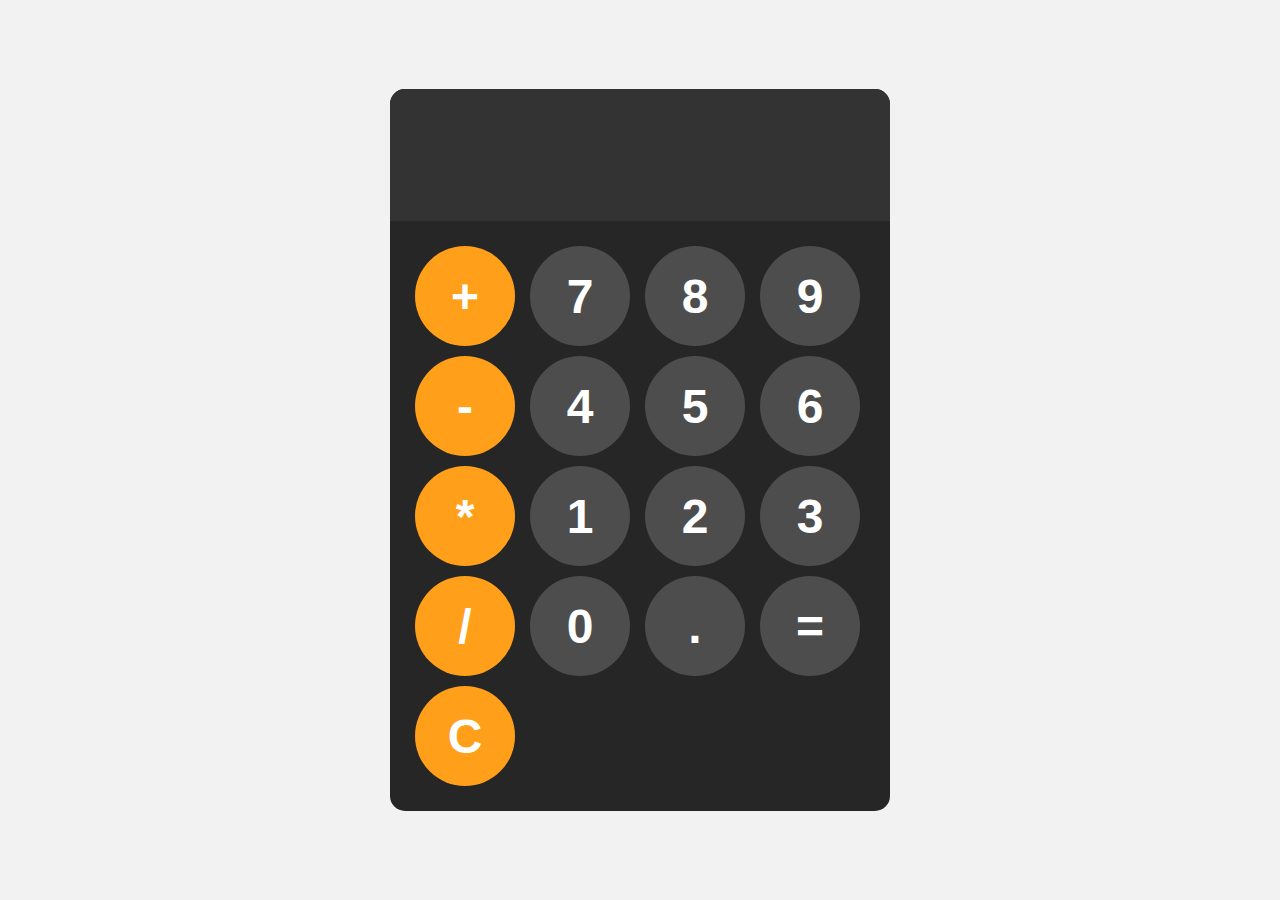
<file: index.html>
<!DOCTYPE html>
<html lang="en">
<head>
    <meta charset="UTF-8">
    <meta name="viewport" content="width=device-width, initial-scale=1.0">
    <title>Document</title>
    <link rel = "stylesheet" href="style.css">
</head>
<body>
    <div id = "calculator">
        <input id="display" readonly>
        <div id="keys">
            <button onclick="appendToDisplay('+')" class="operator-btn">+</button>
            <button onclick="appendToDisplay('7')">7</button>
            <button onclick="appendToDisplay('8')">8</button>
            <button onclick="appendToDisplay('9')">9</button>
            <button onclick="appendToDisplay('-')" class="operator-btn">-</button>
            <button onclick="appendToDisplay('4')">4</button>
            <button onclick="appendToDisplay('5')">5</button>
            <button onclick="appendToDisplay('6')">6</button>
            <button onclick="appendToDisplay('*')" class="operator-btn">*</button>
            <button onclick="appendToDisplay('1')">1</button>
            <button onclick="appendToDisplay('2')">2</button>
            <button onclick="appendToDisplay('3')">3</button>
            <button onclick="appendToDisplay('/')" class="operator-btn">/</button>
            <button onclick="appendToDisplay('0')">0</button>
            <button onclick="appendToDisplay('.')">.</button>
            <button onclick="calculate()">=</button>
            <button onclick="clearDisplay()" class="operator-btn">C</button>
        </div>
    </div>
    
    <script src = "./script.js"></script>
</body>
</html>
</file>
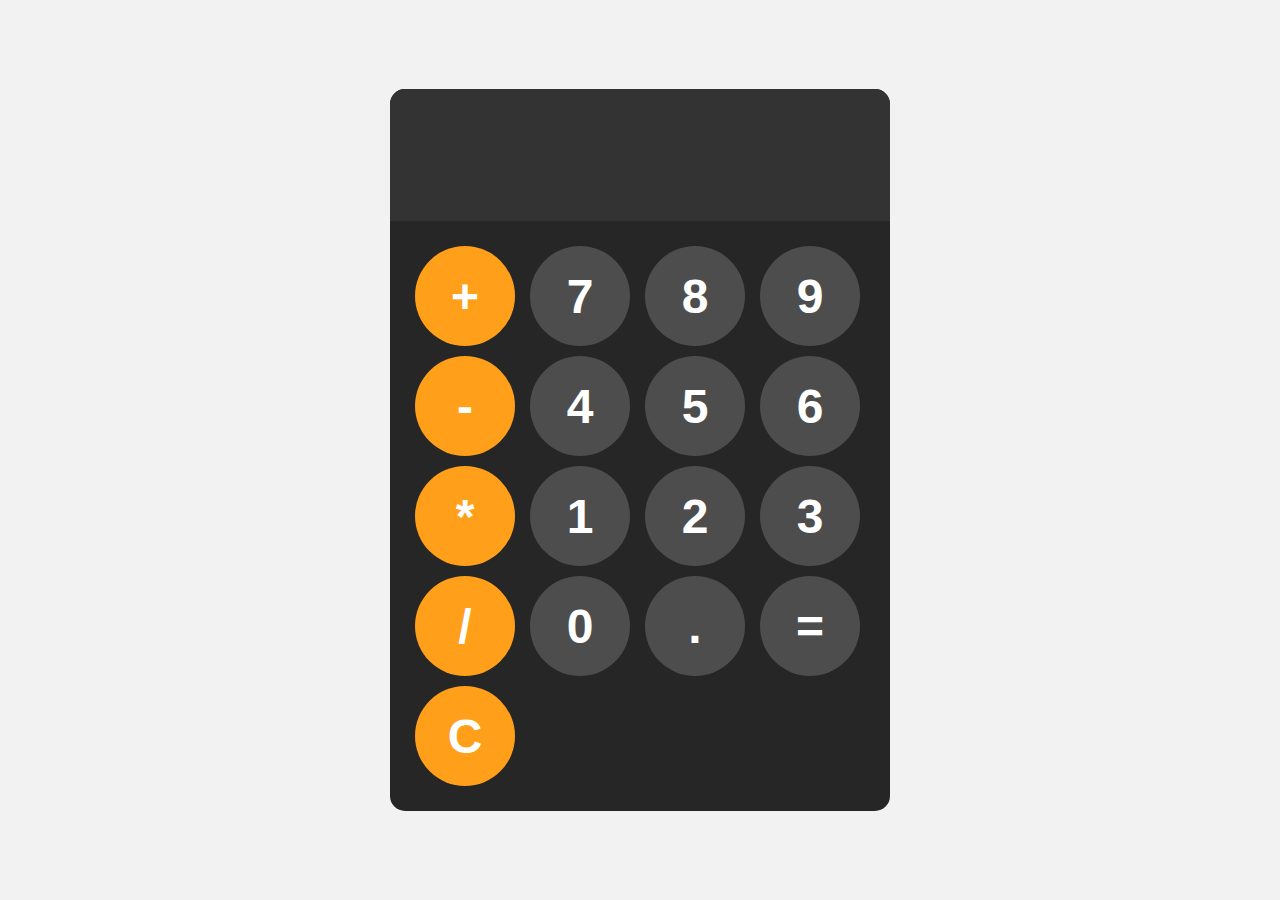
<file: Calculator/index.html>
<!DOCTYPE html>
<html lang="en">
<head>
    <meta charset="UTF-8">
    <meta name="viewport" content="width=device-width, initial-scale=1.0">
    <title>Document</title>
    <link rel = "stylesheet" href="style.css">
</head>
<body>
    <div id = "calculator">
        <input id="display" readonly>
        <div id="keys">
            <button onclick="appendToDisplay('+')" class="operator-btn">+</button>
            <button onclick="appendToDisplay('7')">7</button>
            <button onclick="appendToDisplay('8')">8</button>
            <button onclick="appendToDisplay('9')">9</button>
            <button onclick="appendToDisplay('-')" class="operator-btn">-</button>
            <button onclick="appendToDisplay('4')">4</button>
            <button onclick="appendToDisplay('5')">5</button>
            <button onclick="appendToDisplay('6')">6</button>
            <button onclick="appendToDisplay('*')" class="operator-btn">*</button>
            <button onclick="appendToDisplay('1')">1</button>
            <button onclick="appendToDisplay('2')">2</button>
            <button onclick="appendToDisplay('3')">3</button>
            <button onclick="appendToDisplay('/')" class="operator-btn">/</button>
            <button onclick="appendToDisplay('0')">0</button>
            <button onclick="appendToDisplay('.')">.</button>
            <button onclick="calculate()">=</button>
            <button onclick="clearDisplay()" class="operator-btn">C</button>
        </div>
    </div>
    
    <script src = "./script.js"></script>
</body>
</html>
</file>
<file: style.css>
body{
    margin: 0;
    display: flex;
    justify-content: center;
    align-items: center;
    height: 100vh;
    background-color: hsl(0, 0%, 95%);
}

#calculator{
    font-family: Arial, Helvetica, sans-serif;
    background-color: hsl(0, 0%, 15%);
    border-radius: 15px;
    max-width: 500px;
    overflow: hidden;

}

#display{
    width: 100%;
    padding: 20px;
    font-size: 5rem;
    text-align: left;
    border: none;
    background-color: hsl(0, 0%, 20%);
    color: white;
}

#keys{
    display: grid;
    grid-template-columns: repeat(4,1fr);
    gap: 10px;
    padding: 25px;
}

button{
    width:100px;
    height:100px;
    border-radius: 50px;
    border: none;
    background-color: hsl(0, 0%, 30%);
    color: white;
    font-size: 3rem;
    font-weight: bold;
    cursor: pointer;
}

button:hover{
    background-color: hsl(0, 0%, 40%);
}

button:active{
    background-color: hsl(0, 0%, 50%);
}

.operator-btn{
    background-color: hsl(35, 100%, 55%);
}

.operator-btn:hover{
    background-color: hsl(35, 100%, 65%);
}

.operator-btn:active{
    background-color: hsl(35, 100%, 75%);
}
</file>
<file: Calculator/style.css>
body{
    margin: 0;
    display: flex;
    justify-content: center;
    align-items: center;
    height: 100vh;
    background-color: hsl(0, 0%, 95%);
}

#calculator{
    font-family: Arial, Helvetica, sans-serif;
    background-color: hsl(0, 0%, 15%);
    border-radius: 15px;
    max-width: 500px;
    overflow: hidden;

}

#display{
    width: 100%;
    padding: 20px;
    font-size: 5rem;
    text-align: left;
    border: none;
    background-color: hsl(0, 0%, 20%);
    color: white;
}

#keys{
    display: grid;
    grid-template-columns: repeat(4,1fr);
    gap: 10px;
    padding: 25px;
}

button{
    width:100px;
    height:100px;
    border-radius: 50px;
    border: none;
    background-color: hsl(0, 0%, 30%);
    color: white;
    font-size: 3rem;
    font-weight: bold;
    cursor: pointer;
}

button:hover{
    background-color: hsl(0, 0%, 40%);
}

button:active{
    background-color: hsl(0, 0%, 50%);
}

.operator-btn{
    background-color: hsl(35, 100%, 55%);
}

.operator-btn:hover{
    background-color: hsl(35, 100%, 65%);
}

.operator-btn:active{
    background-color: hsl(35, 100%, 75%);
}
</file>
